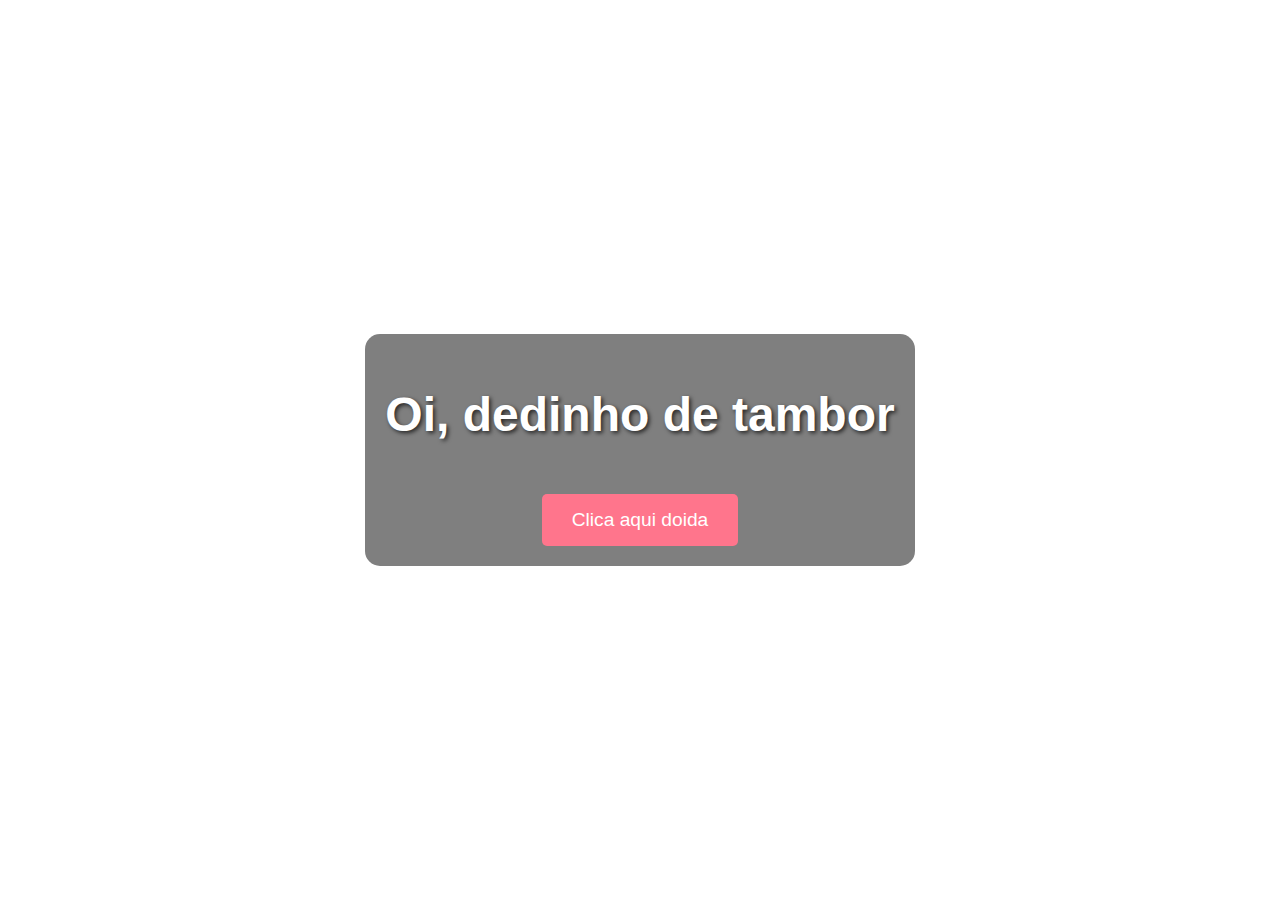
<file: index.html>
<!DOCTYPE html>
<html lang="en">
<head>
  <meta charset="UTF-8">
  <meta name="viewport" content="width=device-width, initial-scale=1.0">
  <title>Para Você</title>
  <style>
    body {
      margin: 0;
      background: url(https://img.odcdn.com.br/wp-content/uploads/2024/03/hellokitty.jpg) no-repeat fixed; /* Coloque o nome do arquivo da imagem aqui */
      background-size: cover;
      display: flex;
      justify-content: center;
      align-items: center;
      height: 100vh;
      font-family: 'Arial', sans-serif;
      color: white;
      text-shadow: 2px 2px 4px rgba(0, 0, 0, 0.7);
    }
    .container {
      text-align: center;
      background: rgba(0, 0, 0, 0.5); /* Fundo transparente para contraste */
      padding: 20px;
      border-radius: 15px;
    }
    h1 {
      font-size: 3rem;
      animation: fadeIn 3s ease-in-out;
    }
    @keyframes fadeIn {
      from { opacity: 0; transform: translateY(50px); }
      to { opacity: 1; transform: translateY(0); }
    }
    .btn {
      display: inline-block;
      margin-top: 20px;
      padding: 15px 30px;
      background: #ff758c;
      border: none;
      border-radius: 5px;
      color: white;
      cursor: pointer;
      font-size: 1.2rem;
      text-decoration: none;
      animation: pulse 1.5s infinite;
      text-shadow: none;
      transition: background 0.3s;
    }
    .btn:hover {
      background: #ff516a;
    }
    @keyframes pulse {
      0%, 100% { transform: scale(1); }
      50% { transform: scale(1.1); }
    }
  </style>
</head>
<body>
  <div class="container">
    <h1>Oi, dedinho de tambor</h1>
    
    <!-- Botão com link para a página -->
    <a href="registros.html " class="btn">Clica aqui doida</a>
  </div>
</body>
</html>
</file>
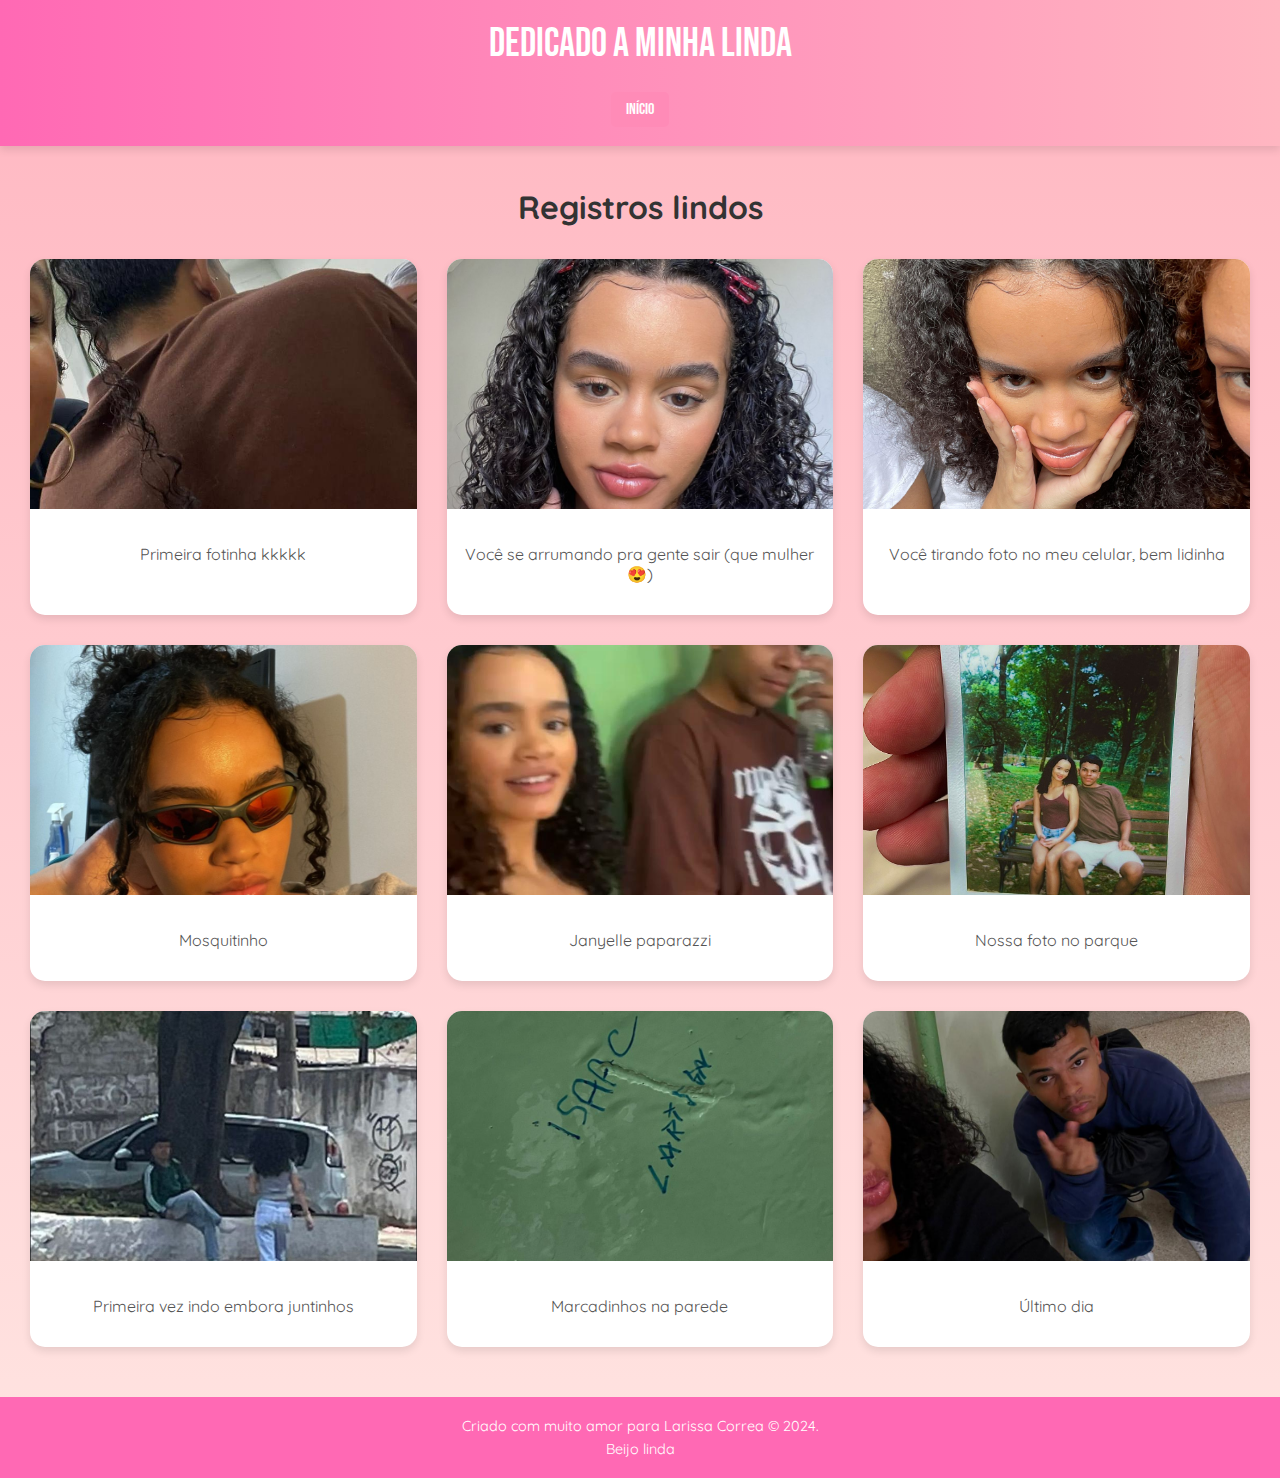
<file: registros.html>
<!DOCTYPE html>
<html lang="pt-br">
<head>
  <meta charset="UTF-8">
  <meta name="viewport" content="width=device-width, initial-scale=1.0">
  <title>Larissa Correa (minha muie)</title>
  <link rel="preconnect" href="https://fonts.googleapis.com">
  <link rel="preconnect" href="https://fonts.gstatic.com" crossorigin>
  <link href="https://fonts.googleapis.com/css2?family=Bebas+Neue&family=Quicksand:wght@400;600&display=swap" rel="stylesheet">
  <style>
    body {
      margin: 0;
      font-family: 'Quicksand', sans-serif;
      background: linear-gradient(to bottom, #ffb6c1, #ffe4e1);
      color: #333;
    }

    header {
      background: linear-gradient(90deg, #ff69b4, #ffb6c1);
      color: white;
      text-align: center;
      padding: 20px;
      font-family: 'Bebas Neue', cursive;
      font-size: 2.5rem;
      box-shadow: 0 4px 8px rgba(0, 0, 0, 0.1);
    }

    nav ul {
      list-style: none;
      padding: 0;
      margin: 10px 0 0;
      display: flex;
      justify-content: center;
      gap: 15px;
    }

    nav ul li a {
      text-decoration: none;
      color: white;
      background: #ff8bb7;
      padding: 8px 15px;
      border-radius: 5px;
      font-size: 1rem;
      transition: background 0.3s;
    }

    nav ul li a:hover {
      background: #ff5a95;
      box-shadow: 0 4px 6px rgba(0, 0, 0, 0.2);
    }

    main {
      padding: 20px;
      text-align: center;
    }

    .grid-container {
      display: grid;
      grid-template-columns: repeat(3, 1fr);
      gap: 30px; /* Aumentando o espaço entre as colunas */
      padding: 10px;
    }

    .itens {
      background: white;
      border-radius: 15px;
      box-shadow: 0 4px 8px rgba(0, 0, 0, 0.1);
      overflow: hidden;
      transition: transform 0.3s, box-shadow 0.3s;
    }

    .itens:hover {
      transform: translateY(-10px);
      box-shadow: 0 8px 16px rgba(0, 0, 0, 0.2);
    }

    .itens img {
  width: 100%;
  height: 250px; /* Altura padrão para todas as imagens */
  object-fit: cover; /* Mantém a imagem ajustada ao tamanho definido */
}


    .foto {
      padding: 15px;
      font-size: 1rem;
      color: #555;
    }

    footer {
      background: #ff69b4;
      color: white;
      text-align: center;
      padding: 15px;
      margin-top: 20px;
    }

    footer p {
      margin: 5px 0;
      font-size: 0.9rem;
    }
  </style>
</head>
<body>
  <header>
    Dedicado a minha linda
    <nav>
      <ul>
        <li><a href="index.html">Início</a></li>
      </ul>
    </nav>
  </header>

  <main>
    <h1>Registros lindos</h1>
    <div class="grid-container">
      <div class="itens">
        <img src="costas.jpeg" alt="Hello Kitty 1">
        <p class="foto">Primeira fotinha kkkkk</p>
      </div>
      <div class="itens">
        <img src="WhatsApp Image 2024-12-15 at 12.31.46.jpeg" alt="Hello Kitty 2">
        <p class="foto">Você se arrumando pra gente sair (que mulher 😍)</p>
      </div>
      <div class="itens">
        <img src="WhatsApp Image 2024-12-15 at 12.12.46.jpeg" alt="Hello Kitty 3">
        <p class="foto">Você tirando foto no meu celular, bem lidinha</p>
      </div>
      <div class="itens">
        <img src="WhatsApp Image 2024-12-15 at 12.13.09.jpeg" alt="Hello Kitty 4">
        <p class="foto">Mosquitinho</p>
      </div>
      <div class="itens">
        <img src="consciencia.jpeg" alt="Hello Kitty 5">
        <p class="foto">Janyelle paparazzi</p>
      </div>
      <div class="itens">
        <img src="WhatsApp Image 2024-12-15 at 12.37.32.jpeg" alt="Hello Kitty 6">
        <p class="foto">Nossa foto no parque</p>
      </div>
      <div class="itens">
        <img src="WhatsApp Image 2024-12-15 at 12.37.33.jpeg" alt="Hello Kitty 7">
        <p class="foto">Primeira vez indo embora juntinhos</p>
      </div>
      <div class="itens">
        <img src="parede.jpeg" alt="Hello Kitty 8">
        <p class="foto">Marcadinhos na parede</p>
      </div>
      <div class="itens">
        <img src="ultimo.jpeg" alt="Hello Kitty 9">
        <p class="foto">Último dia</p>
      </div>
    </div>
  </main>

  <footer>
    <p>Criado com muito amor para Larissa Correa &copy; 2024.</p>
    <p>Beijo linda</p>
  </footer>
</body>
</html>
</file>
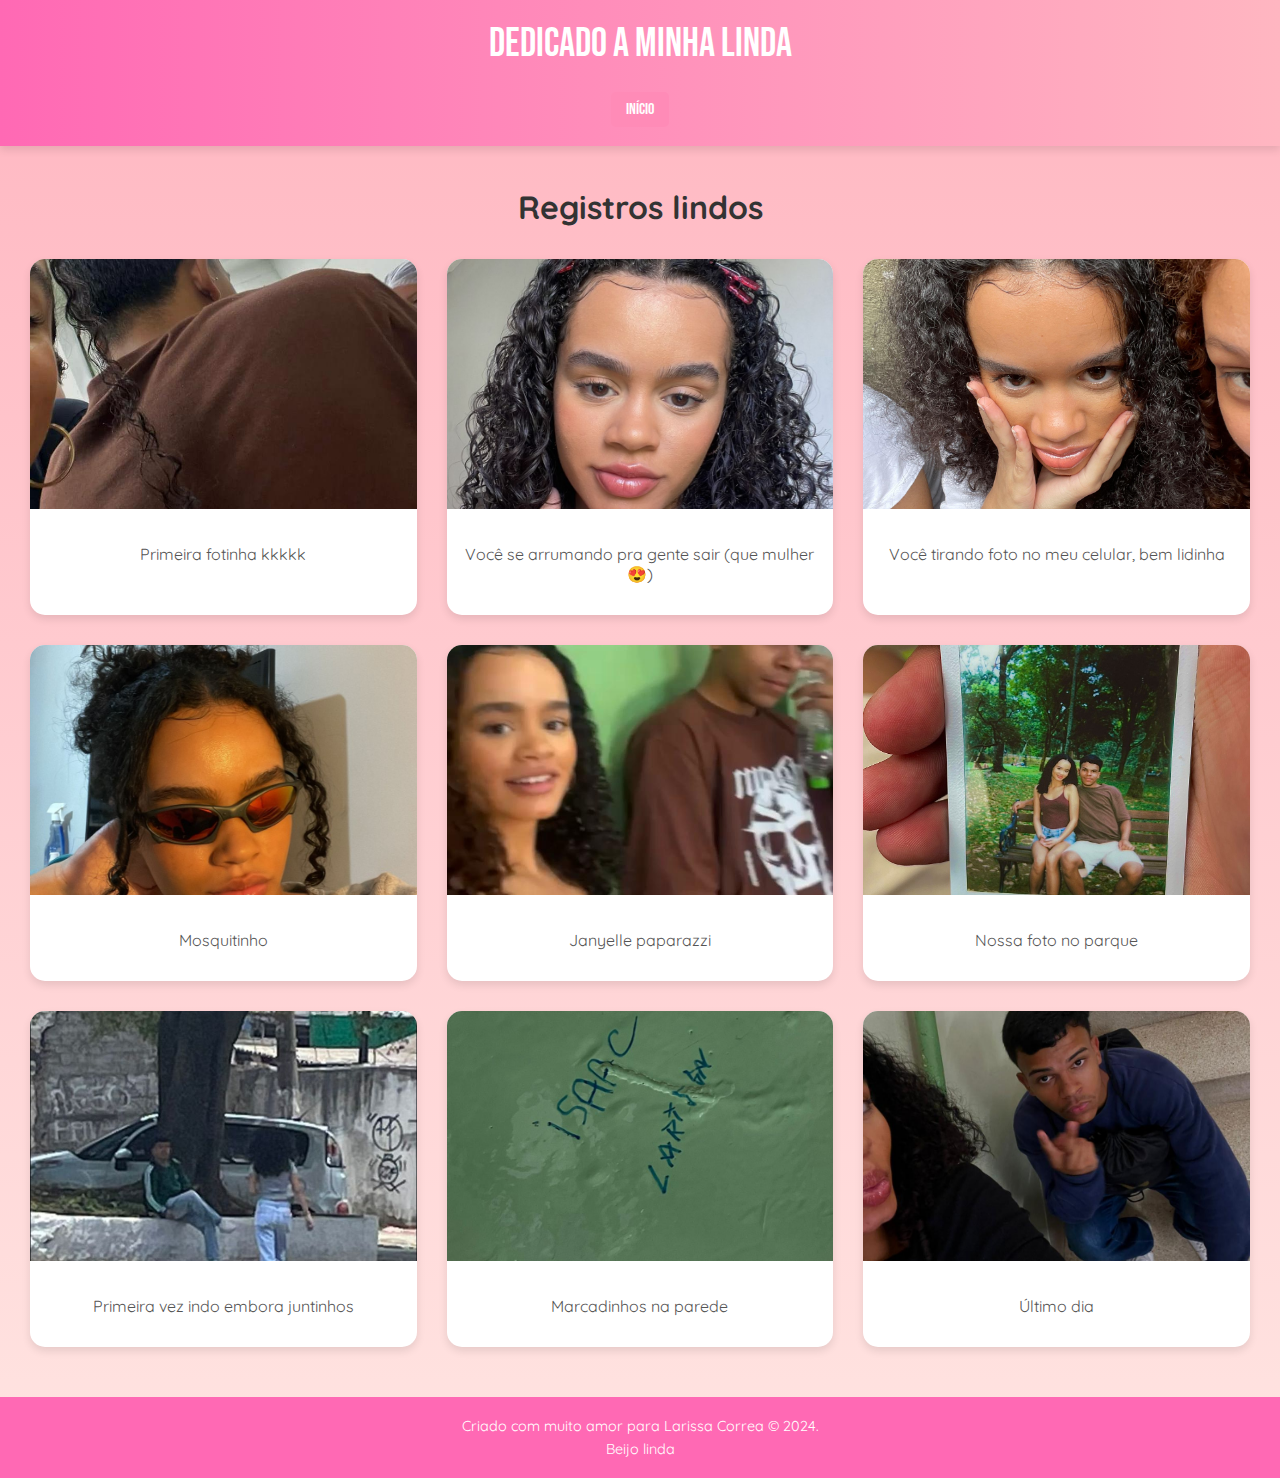
<file: .vscode/registros.html>
<!DOCTYPE html>
<html lang="pt-br">
<head>
  <meta charset="UTF-8">
  <meta name="viewport" content="width=device-width, initial-scale=1.0">
  <title>Larissa Correa (minha muie)</title>
  <link rel="preconnect" href="https://fonts.googleapis.com">
  <link rel="preconnect" href="https://fonts.gstatic.com" crossorigin>
  <link href="https://fonts.googleapis.com/css2?family=Bebas+Neue&family=Quicksand:wght@400;600&display=swap" rel="stylesheet">
  <style>
    body {
      margin: 0;
      font-family: 'Quicksand', sans-serif;
      background: linear-gradient(to bottom, #ffb6c1, #ffe4e1);
      color: #333;
    }

    header {
      background: linear-gradient(90deg, #ff69b4, #ffb6c1);
      color: white;
      text-align: center;
      padding: 20px;
      font-family: 'Bebas Neue', cursive;
      font-size: 2.5rem;
      box-shadow: 0 4px 8px rgba(0, 0, 0, 0.1);
    }

    nav ul {
      list-style: none;
      padding: 0;
      margin: 10px 0 0;
      display: flex;
      justify-content: center;
      gap: 15px;
    }

    nav ul li a {
      text-decoration: none;
      color: white;
      background: #ff8bb7;
      padding: 8px 15px;
      border-radius: 5px;
      font-size: 1rem;
      transition: background 0.3s;
    }

    nav ul li a:hover {
      background: #ff5a95;
      box-shadow: 0 4px 6px rgba(0, 0, 0, 0.2);
    }

    main {
      padding: 20px;
      text-align: center;
    }

    .grid-container {
      display: grid;
      grid-template-columns: repeat(3, 1fr);
      gap: 30px; /* Aumentando o espaço entre as colunas */
      padding: 10px;
    }

    .itens {
      background: white;
      border-radius: 15px;
      box-shadow: 0 4px 8px rgba(0, 0, 0, 0.1);
      overflow: hidden;
      transition: transform 0.3s, box-shadow 0.3s;
    }

    .itens:hover {
      transform: translateY(-10px);
      box-shadow: 0 8px 16px rgba(0, 0, 0, 0.2);
    }

    .itens img {
  width: 100%;
  height: 250px; /* Altura padrão para todas as imagens */
  object-fit: cover; /* Mantém a imagem ajustada ao tamanho definido */
}


    .foto {
      padding: 15px;
      font-size: 1rem;
      color: #555;
    }

    footer {
      background: #ff69b4;
      color: white;
      text-align: center;
      padding: 15px;
      margin-top: 20px;
    }

    footer p {
      margin: 5px 0;
      font-size: 0.9rem;
    }
  </style>
</head>
<body>
  <header>
    Dedicado a minha linda
    <nav>
      <ul>
        <li><a href="lari.html">Início</a></li>
      </ul>
    </nav>
  </header>

  <main>
    <h1>Registros lindos</h1>
    <div class="grid-container">
      <div class="itens">
        <img src="costas.jpeg" alt="Hello Kitty 1">
        <p class="foto">Primeira fotinha kkkkk</p>
      </div>
      <div class="itens">
        <img src="WhatsApp Image 2024-12-15 at 12.31.46.jpeg" alt="Hello Kitty 2">
        <p class="foto">Você se arrumando pra gente sair (que mulher 😍)</p>
      </div>
      <div class="itens">
        <img src="WhatsApp Image 2024-12-15 at 12.12.46.jpeg" alt="Hello Kitty 3">
        <p class="foto">Você tirando foto no meu celular, bem lidinha</p>
      </div>
      <div class="itens">
        <img src="WhatsApp Image 2024-12-15 at 12.13.09.jpeg" alt="Hello Kitty 4">
        <p class="foto">Mosquitinho</p>
      </div>
      <div class="itens">
        <img src="consciencia.jpeg" alt="Hello Kitty 5">
        <p class="foto">Janyelle paparazzi</p>
      </div>
      <div class="itens">
        <img src="WhatsApp Image 2024-12-15 at 12.37.32.jpeg" alt="Hello Kitty 6">
        <p class="foto">Nossa foto no parque</p>
      </div>
      <div class="itens">
        <img src="WhatsApp Image 2024-12-15 at 12.37.33.jpeg" alt="Hello Kitty 7">
        <p class="foto">Primeira vez indo embora juntinhos</p>
      </div>
      <div class="itens">
        <img src="parede.jpeg" alt="Hello Kitty 8">
        <p class="foto">Marcadinhos na parede</p>
      </div>
      <div class="itens">
        <img src="ultimo.jpeg" alt="Hello Kitty 9">
        <p class="foto">Último dia</p>
      </div>
    </div>
  </main>

  <footer>
    <p>Criado com muito amor para Larissa Correa &copy; 2024.</p>
    <p>Beijo linda</p>
  </footer>
</body>
</html>
</file>
